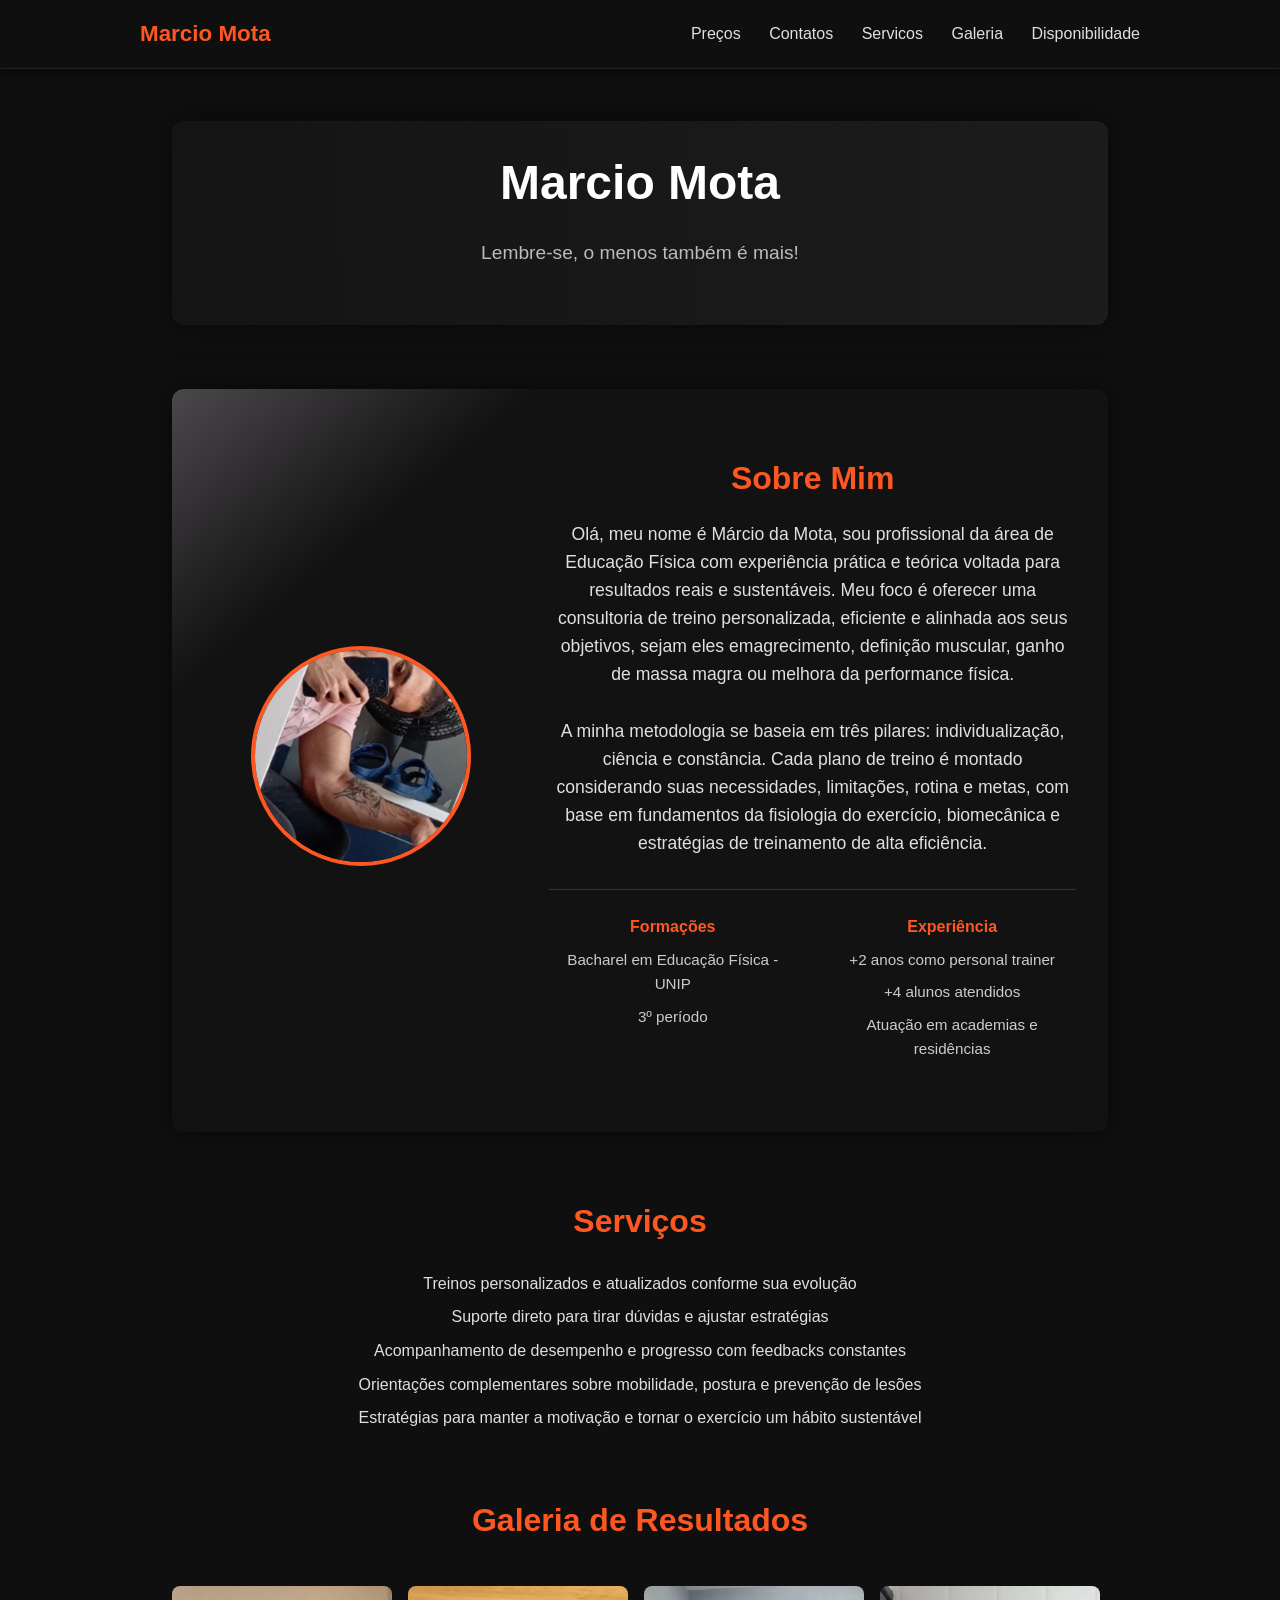
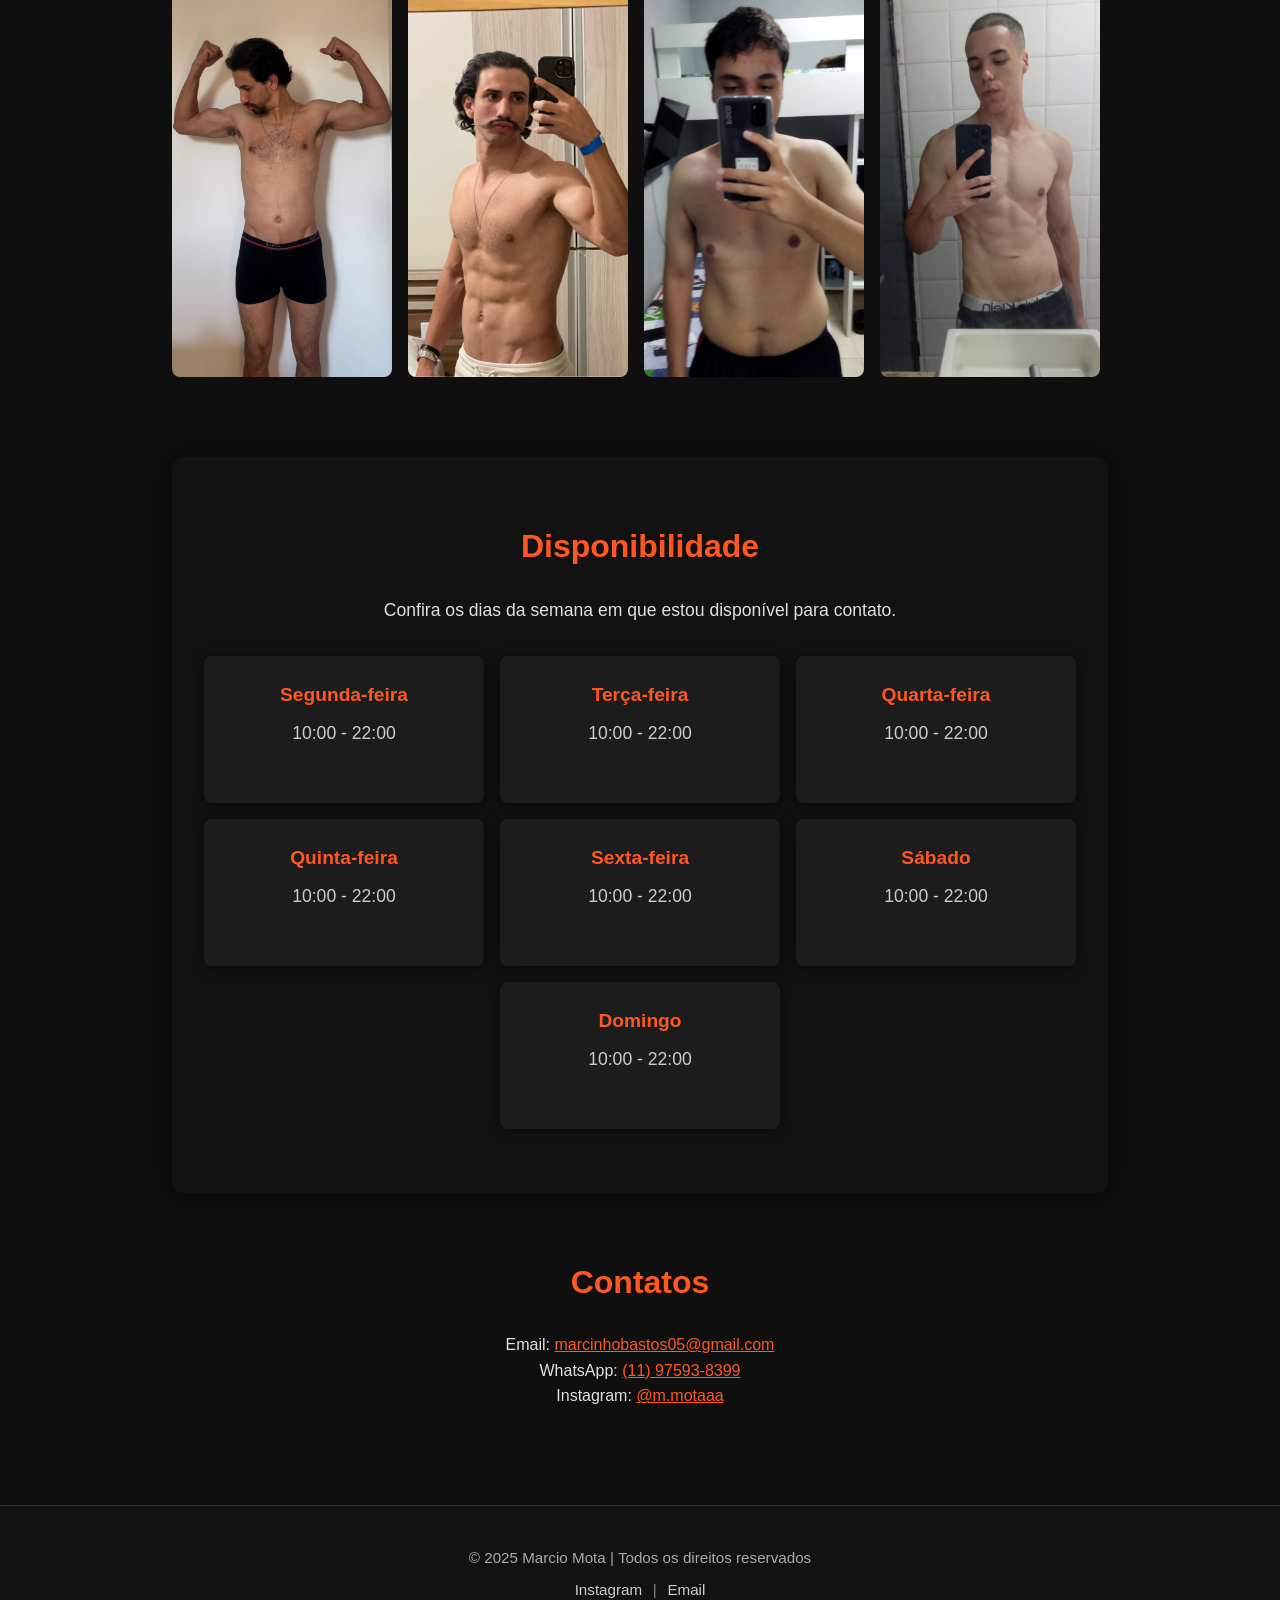
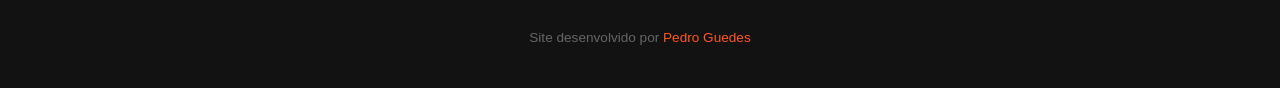
<file: index.html>
<!DOCTYPE html>
<html lang="pt-BR">
<head>
  <meta charset="UTF-8" />
  <meta name="viewport" content="width=device-width, initial-scale=1.0"/>
  <link rel="icon" href="/images/m.png" type="image/x-icon">
  <title>Marcio Mota</title>
  <link rel="stylesheet" href="style.css" />
</head>
<body>
    <header class="navbar">
        <div class="nav-container">
          <h1 class="logo">Marcio Mota</h1>
          <nav class="nav-links">
            <a href="precos.html">Preços</a>
            <a href="linktree.html">Contatos</a>
            <a href="#services">Servicos</a>
            <a href="#galery">Galeria</a>
            <a href="#disponibilidade">Disponibilidade</a>
          </nav>
        </div>
      </header>
      
  <main>
    <section class="title">
      <h1>Marcio Mota</h1>
      <p>Lembre-se, o menos também é mais!</p>
    </section>

    <section id="sobre" class="sobre-container">
      <div class="sobre-content">
        <div class="foto-container">
          <img src="/images/a3.png" alt="Marcio Mota">
        </div>
        <div class="descricao">
          <h2>Sobre Mim</h2>
          <p>Olá, meu nome é Márcio da Mota, sou profissional da área de Educação Física com experiência prática e teórica voltada para resultados reais e sustentáveis. Meu foco é oferecer uma consultoria de treino personalizada, eficiente e alinhada aos seus objetivos, sejam eles emagrecimento, definição muscular, ganho de massa magra ou melhora da performance física. <br><br>

            A minha metodologia se baseia em três pilares: individualização, ciência e constância. Cada plano de treino é montado considerando suas necessidades, limitações, rotina e metas, com base em fundamentos da fisiologia do exercício, biomecânica e estratégias de treinamento de alta eficiência.</p>
          <hr>
          <div class="info-extra">
            <div>
              <h4>Formações</h4>
              <ul>
                <li>Bacharel em Educação Física - UNIP</li>
                <li>3º período</li>
                <li></li>
              </ul>
            </div>
            <div>
              <h4>Experiência</h4>
              <ul>
                <li>+2 anos como personal trainer</li>
                <li>+4 alunos atendidos</li>
                <li>Atuação em academias e residências</li>
              </ul>
            </div>
          </div>
        </div>
      </div>
    </section>
    

    <section id="services">
      <h2>Serviços</h2>
      <ul>
        <li>Treinos personalizados e atualizados conforme sua evolução</li>
        <li>Suporte direto para tirar dúvidas e ajustar estratégias</li>
        <li>Acompanhamento de desempenho e progresso com feedbacks constantes</li>
        <li>Orientações complementares sobre mobilidade, postura e prevenção de lesões</li>
        <li>Estratégias para manter a motivação e tornar o exercício um hábito sustentável</li>
      </ul>
    </section>

    <section id="galery">
      <h2>Galeria de Resultados</h2>
      <div class="galeria-grid">
        <img class="aluno1" src="images/a1.1.png" alt="Aluno1_antes">
        <img class="aluno1" src="images/a1.png" alt="Aluno1_depois">
        <img class="aluno2" src="images/a2.png" alt="Aluno2_antes">
        <img class="aluno2" src="images/a2_2.png" alt="Aluno2_depois">
    </section>

    <section id="disponibilidade">
        <h2>Disponibilidade</h2>
        <p>Confira os dias da semana em que estou disponível para contato.</p>
        <div class="dias-disponibilidade">
          <div class="dia">
            <span>Segunda-feira</span>
            <p>10:00 - 22:00</p>
          </div>
          <div class="dia">
            <span>Terça-feira</span>
            <p>10:00 - 22:00</p>
          </div>
          <div class="dia">
            <span>Quarta-feira</span>
            <p>10:00 - 22:00</p>
          </div>
          <div class="dia">
            <span>Quinta-feira</span>
            <p>10:00 - 22:00</p>
          </div>
          <div class="dia">
            <span>Sexta-feira</span>
            <p>10:00 - 22:00</p>
          </div>
          <div class="dia">
            <span>Sábado</span>
            <p>10:00 - 22:00</p>
          </div>
          <br>
          <div class="dia">
            <span>Domingo</span>
            <p>10:00 - 22:00</p>
          </div>
        </section> 

    <section id="contato">
      <h2>Contatos</h2>
      <p>Email: <a href="mailto:marcinhobastos05@gmail.com">marcinhobastos05@gmail.com</a></p>
      <p>WhatsApp: <a href="https://wa.me/+5511975938399" target="_blank">(11) 97593-8399</a></p>
      <p>Instagram: <a href="https://www.instagram.com/m.motaaa/" target="_blank">@m.motaaa</a></p>
    </section>
  </main>

  <footer>
    <div class="footer-container">
      <p>&copy; 2025 Marcio Mota | Todos os direitos reservados</p>
  
      <div class="footer-social">
        <a href="https://www.instagram.com/m.motaaa/" target="_blank">Instagram</a>
        <span>|</span>
        <a href="mailto:marcinhobastos05@gmail.com">Email</a>
      </div>
  
      <p class="credit">Site desenvolvido por <a href="https://www.linkedin.com/in/pedrohcguedes/" target="_blank">Pedro Guedes</a></p>
    </div>
  </footer>

  <script src="index.js"></script>
</body>
</html>
</file>
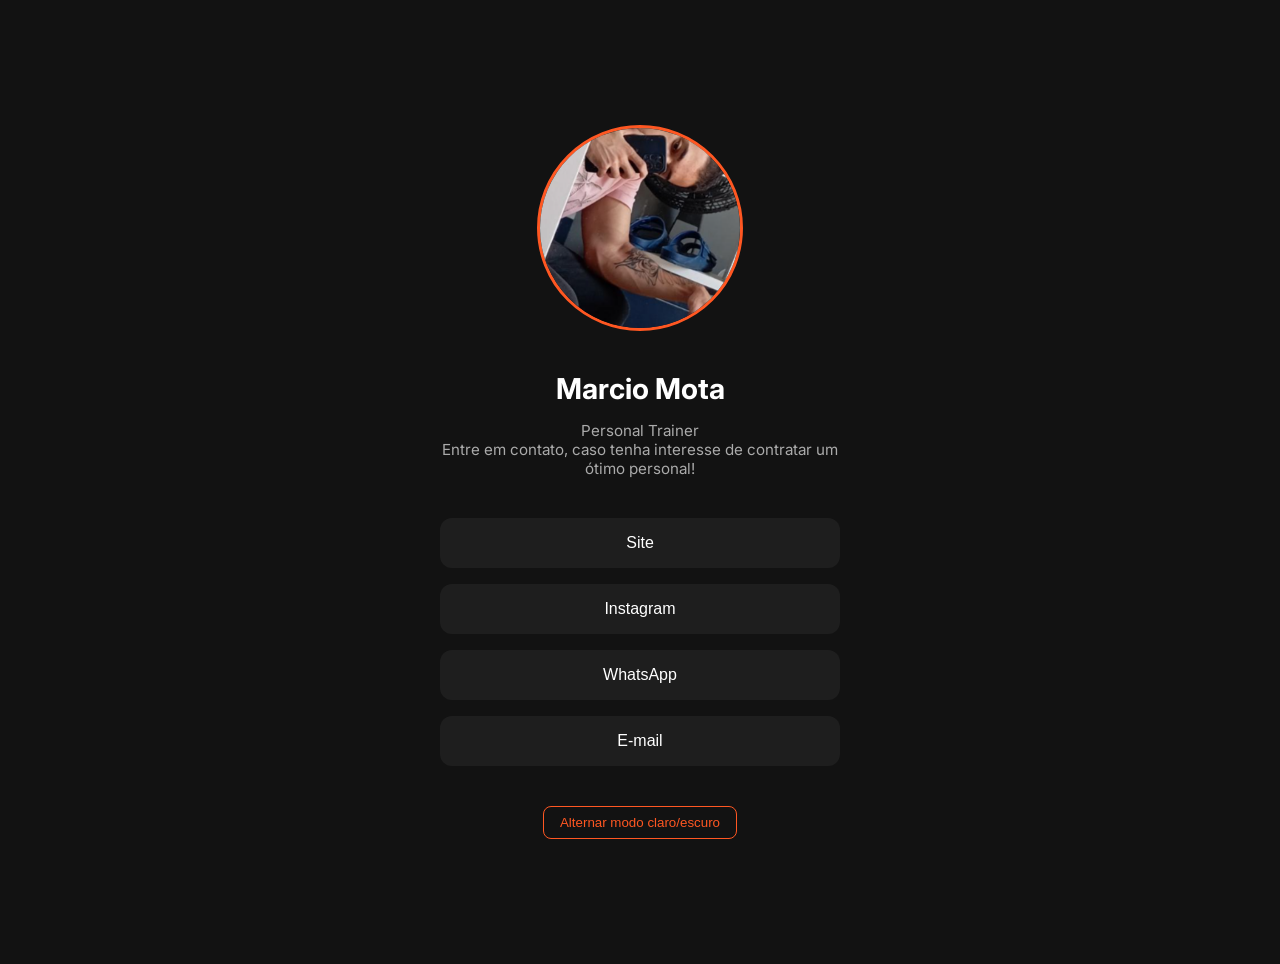
<file: linktree.html>
<!DOCTYPE html>
<html lang="pt-BR">
<head>
  <meta charset="UTF-8">
  <meta name="viewport" content="width=device-width, initial-scale=1.0">
  <title>Marcio Mota</title>
  <link rel="icon" href="/images/m.png" type="image/x-icon">
  <link rel="stylesheet" href="linktree.css">
  <link href="https://fonts.googleapis.com/css2?family=Inter:wght@400;600&display=swap" rel="stylesheet">
</head>
<body>
  <div class="container">
    <img src="/images/a3.png" alt="Marcio Mota" class="profile-pic">
    <h1>Marcio Mota</h1>
    <p>Personal Trainer <br>Entre em contato, caso tenha interesse de contratar um ótimo personal!</p>

    <a href="index.html"><button class="link-button">Site</button></a>
    <a href="https://www.instagram.com/m.motaaa/" target="_blank"><button class="link-button">Instagram</button></a>
    <a href="https://wa.me/+5511975938399" target="_blank"><button class="link-button">WhatsApp</button></a>
    <a href="mailto:marcinhobastos05@gmail.com"><button class="link-button">E-mail</button></a>

    <button class="toggle-mode" onclick="toggleMode()">Alternar modo claro/escuro</button>
  </div>

  <script src="linktree.js"></script>
</body>
</html>
</file>
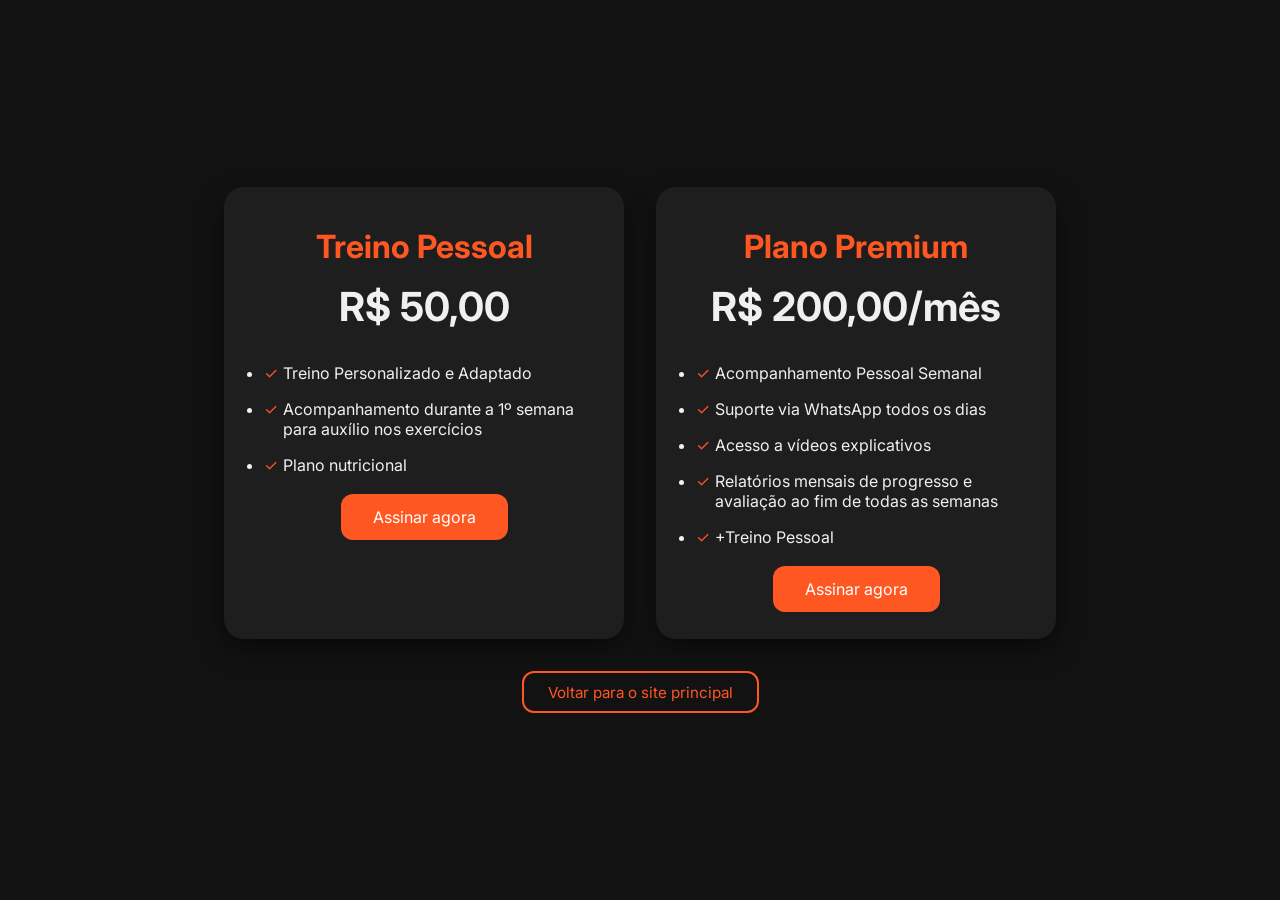
<file: precos.html>
<!DOCTYPE html>
<html lang="pt-BR">
<head>
  <meta charset="UTF-8">
  <meta name="viewport" content="width=device-width, initial-scale=1.0">
  <title>Marcio Mota</title>
  <link rel="icon" href="/images/m.png" type="image/x-icon">
  <link rel="stylesheet" href="precos.css">
  <link href="https://fonts.googleapis.com/css2?family=Inter:wght@400;600&display=swap" rel="stylesheet">
</head>
<body>
  <div class="planos-container">
    <div class="plano-card">
        <h2>Treino Pessoal</h2>
        <div class="preco">R$ 50,00</div>
        <ul class="beneficios">
          <li>Treino Personalizado e Adaptado</li>
          <li>Acompanhamento durante a 1º semana para auxílio nos exercícios</li>
          <li>Plano nutricional</li>
        </ul>
        <a href="linktree.html" class="botao-assinar" >Assinar agora</a>
      </div>

    <div class="plano-card">
      <h2>Plano Premium</h2>
      <div class="preco">R$ 200,00/mês</div>
      <ul class="beneficios">
        <li>Acompanhamento Pessoal Semanal</li>
        <li>Suporte via WhatsApp todos os dias</li>
        <li>Acesso a vídeos explicativos</li>
        <li>Relatórios mensais de progresso e avaliação ao fim de todas as semanas</li>
        <li>+Treino Pessoal</li>
      </ul>
      <a href="linktree.html" class="botao-assinar" >Assinar agora</a>
    </div>

    
  </div>
  <a href="index.html" class="botao-voltar">Voltar para o site principal</a>

  <script src="linktree.js"></script>
  
</body>
</html>
</file>
<file: style.css>
/* Reset do Site */
* {
    margin: 0;
    padding: 0;
    box-sizing: border-box;
    scroll-behavior: smooth
  }
  
  body {
    font-family: 'Segoe UI', sans-serif;
    background: #0f0f0f;
    color: #e0e0e0;
    line-height: 1.6;
  }
  
  main {
    max-width: 1000px;
    margin: auto;
    padding: 2rem;
  }
  
  /* Navbar */
.navbar {
    position: fixed;
    top: 0;
    width: 100%;
    background-color: #0f0f0f;
    padding: 1rem 2rem;
    box-shadow: 0 2px 10px rgba(0, 0, 0, 0.6);
    z-index: 1000;
    border-bottom: 1px solid #222;
  }
  
  .nav-container {
    max-width: 1000px;
    margin: auto;
    display: flex;
    justify-content: space-between;
    align-items: center;
  }
  
  .logo {
    font-size: 1.4rem;
    color: #ff5722;
  }
  
  .nav-links a {
    color: #e0e0e0;
    margin-left: 1.5rem;
    text-decoration: none;
    font-weight: 500;
    transition: color 0.4s ease;
  }
  
  .nav-links a:hover {
    color: #ff5722;
  }
  
  /* Espaço para compensar a nav fixa */
  body {
    padding-top: 25px;
  }

  /* Reeeeesponsividade */
  
  @media (max-width: 600px) {
    .nav-container {
      flex-direction: column;
      align-items: flex-start;
    }
  
    .nav-links {
      margin-top: 0.5rem;
    }
  
    .nav-links a {
      display: block;
      margin: 0.3rem 0;
    }
  }
  
  /* Título */
  .title {
    text-align: center;
    padding: 1.5rem 2rem;
    background: linear-gradient(to right, #141414, #1c1c1c);
    border-radius: 12px;
    box-shadow: 0 0 30px rgba(0, 0, 0, 0.5);
  }
  
  .title h1 {
    font-size: 3rem;
    color: #ffffff;
    margin-bottom: 1rem;
  }
  
  .title p {
    font-size: 1.2rem;
    margin-bottom: 2rem;
    color: #bbbbbb;
  }
  
  /* Layout base das Seções */
  section {
    margin: 4rem 0;
    text-align: center;
  }
  
  h2 {
    font-size: 2rem;
    margin-bottom: 1.5rem;
    color: #ff5722;
  }
  
  ul {
    list-style: none;
    padding: 0;
  }
  
  ul li {
    margin: 0.5rem 0;
  }

/* Seção do Sobre Mim */
.sobre-container {
  padding: 4rem 2rem;
  background-image: linear-gradient(
    -40deg,
    #121212 80%,
    rgba(110, 105, 110, 0.63) 100%
  );
  color: #e0e0e0;
  box-shadow: 0 0 30px rgba(0, 0, 0, 0.5);
  border-radius: 12px;
}

.sobre-content {
  max-width: 1000px;
  margin: auto;
  display: flex;
  flex-wrap: wrap;
  align-items: center;
  gap: 2rem;
}

.foto-container {
  flex: 1 1 250px;
  text-align: center;
}

.foto-container img {
  width: 220px;
  height: 220px;
  border-radius: 50%;
  object-fit: cover;
  border: 4px solid #ff5722;
  transition: transform 0.4s ease;
}

.foto-container img:hover {
  transform: scale(1.05);
}

.descricao {
  flex: 2 1 400px;
}

.descricao h2 {
  font-size: 2rem;
  margin-bottom: 1rem;
  color: #ff5722;
}

.descricao p {
  font-size: 1.1rem;
  line-height: 1.6;
  margin-bottom: 1.5rem;
}

.descricao hr {
  border: none;
  border-top: 1px solid #333;
  margin: 2rem 0 1.5rem;
}

.info-extra {
  display: flex;
  gap: 2rem;
}

.info-extra h4 {
  color: #ff5722;
  margin-bottom: 0.5rem;
}

.info-extra ul {
  list-style: none;
  padding: 0;
}

.info-extra li {
  margin-bottom: 0.4rem;
  font-size: 0.95rem;
  color: #ccc;
}


  /*Dispoibilidade*/
  #disponibilidade {
    text-align: center;
    padding: 4rem 2rem;
    background-color: #121212;
    color: #e0e0e0;
    border-radius: 12px;
    box-shadow: 0 0 30px rgba(0, 0, 0, 0.5);
  }
  
  #disponibilidade h2 {
    font-size: 2rem;
    margin-bottom: 1.5rem;
    color: #ff5722;
  }
  
  #disponibilidade p {
    margin-bottom: 2rem;
    font-size: 1.1rem;
  }
  
  .dias-disponibilidade {
    display: grid;
    grid-template-columns: repeat(auto-fit, minmax(220px, 1fr));
    gap: 1rem;
    max-width: 1000px;
    margin: auto;
  }
  
  .dia {
    background-color: #1c1c1c;
    border-radius: 8px;
    padding: 1.5rem;
    box-shadow: 0 2px 15px rgba(0, 0, 0, 0.5);
    transition: transform 0.3s ease, background-color 0.3s ease;
  }
  
  .dia span {
    font-size: 1.2rem;
    font-weight: bold;
    color: #ff5722;
    margin-bottom: 0.5rem;
    display: block;
  }
  
  .dia p {
    color: #ccc;
  }
  
  .dia:hover {
    transform: translateY(-7px);
    background-color: #2a2a2a;
  }

  .dia:hover span {
    color: #ccc;
  }
  
  .dia:hover p {
    color: #ff5722;
  }
  
  
  /* Galeria de Fotos */
  .galeria-grid {
    display: grid;
    grid-template-columns: repeat(auto-fit, minmax(100px, 220px));
    gap: 1rem;
    padding: 1rem 0;
  }
  
  .galeria-grid img {
    width: 100%;
    border-radius: 8px;
    object-fit: cover;
    transition: transform 0.3s ease, box-shadow 0.3s ease;
  }
  
  .galeria-grid img:hover {
    transform: scale(1.03);
    box-shadow: 0 0 20px rgba(255, 87, 34, 0.4);
  }
  
  /* Mudar os Links */
  a {
    color: #ff5722;
  }
  
  a:hover {
    text-decoration: underline;
  }
  
  /* Deixar Responsivo */
  @media (max-width: 768px) {
    .hero h1 {
      font-size: 2.3rem;
    }
  
    h2 {
      font-size: 1.5rem;
    }
  }

  /* Footer */
  footer {
    background-color: #121212;
    border-top: 1px solid #2a2a2a;
    padding: 2.5rem 1rem;
    text-align: center;
    color: #aaa;
    font-size: 0.95rem;
    transition: background-color 0.3s ease;
  }
  
  .footer-container {
    max-width: 900px;
    margin: auto;
  }
  
  .footer-nav {
    margin: 1.5rem 0 1rem;
  }
  
  .footer-nav a {
    color: #ccc;
    margin: 0 1rem;
    text-decoration: none;
    transition: color 0.3s ease, transform 0.2s ease;
  }
  
  .footer-nav a:hover {
    color: #ff5722;
    transform: translateY(-2px);
  }
  
  .footer-social {
    margin: 0.5rem 0 1rem;
    color: #888;
  }
  
  .footer-social a {
    color: #ccc;
    margin: 0 0.4rem;
    text-decoration: none;
    transition: color 0.3s ease, transform 0.2s ease;
  }
  
  .footer-social a:hover {
    color: #ff5722;
    transform: scale(1.1);
  }
  
  .credit {
    margin-top: 1.5rem;
    font-size: 0.85rem;
    color: #666;
  }
  
  .credit a {
    color: #ff5722;
    text-decoration: none;
    transition: color 0.3s ease;
  }
  
  .credit a:hover {
    color: #ffa07a;
    text-decoration: underline;
  }
  
  /* Deixar Responsivo também */
  @media (max-width: 600px) {
    .footer-nav a, .footer-social a {
      display: block;
      margin: 0.3rem 0;
    }
  }
</file>
<file: linktree.css>
:root {
    --bg-dark: #121212;
    --bg-light: #f2f2f2;
    --text-dark: #ffffff;
    --text-light: #121212;
    --primary: #ff5722;
    --card-dark: #1e1e1e;
    --card-light: #cebbbb;
    --primary-light: #c09393;
  }

  body {
    margin: 0;
    font-family: 'Inter', sans-serif;
    background-color: var(--bg-dark);
    color: var(--text-dark);
    display: flex;
    flex-direction: column;
    align-items: center;
    justify-content: flex-start;
    min-height: 100vh;
    transition: all 0.3s ease;
    padding: 2rem;
  }

  .container {
    max-width: 400px;
    width: 100%;
    text-align: center;
    margin: auto;
  }

  .profile-pic {
    width: 200px;
    height: 200px;
    border-radius: 50%;
    object-fit: cover;
    border: 3px solid var(--primary);
    margin-bottom: 1rem;
  }

  .profile-pic:hover{
    transform: scale(1.05);
  }

  h1 {
    font-size: 1.8rem;
    margin-bottom: 0.5rem;
  }

  p {
    font-size: 0.95rem;
    color: #aaa;
    margin-bottom: 2rem;
  }

  .link-button {
    background-color: var(--card-dark);
    color: var(--text-dark);
    border: none;
    border-radius: 12px;
    padding: 1rem;
    margin: 0.5rem 0;
    width: 100%;
    font-size: 1rem;
    cursor: pointer;
    transition: background 0.3s ease, transform 0.2s;
  }

  .link-button:hover {
    background-color: var(--primary);
    transform: scale(1.03);
  }

  .toggle-mode {
    margin-top: 2rem;
    cursor: pointer;
    background: none;
    border: 1px solid var(--primary);
    border-radius: 8px;
    padding: 0.5rem 1rem;
    color: var(--primary);
    transition: background 0.3s;
  }

  .toggle-mode:hover {
    background-color: var(--primary);
    color: white;
  }

  body.light {
    background-color: var(--bg-light);
    color: var(--text-light);
  }

  body.light p {
    color: var(--bg-dark);
  }

  body.light .link-button {
    background-color: var(--card-light);
    color: var(--text-light);
  }

  body.light .link-button:hover {
    background-color: var(--primary-light);
    color: var(--text-light);
  }

  body.light .toggle-mode {
    border-color: var(--text-light);
    color: var(--text-light);
  }

  body.light .toggle-mode:hover {
    background-color: var(--text-light);
    color: var(--bg-light);
  }
</file>
<file: precos.css>
:root {
  --bg-dark: #121212;
  --text: #f0f0f0;
  --card: #1e1e1e;
  --primary: #ff5722;
}

* {
  margin: 0;
  padding: 0;
  box-sizing: border-box;
}

body {
  background-color: var(--bg-dark);
  color: var(--text);
  font-family: 'Inter', sans-serif;
  display: flex;
  flex-direction: column;
  align-items: center;
  justify-content: center;
  min-height: 100vh;
  padding: 2rem;
}

.planos-container {
  display: flex;
  flex-wrap: wrap;
  gap: 2rem;
  justify-content: center;
  margin-bottom: 2rem;
}

.plano-card {
  background-color: var(--card);
  padding: 2.5rem;
  border-radius: 20px;
  box-shadow: 0 10px 25px rgba(0, 0, 0, 0.5);
  max-width: 400px;
  width: 100%;
  text-align: center;
  transition: transform 0.3s ease;
}

.plano-card:hover {
  transform: translateY(-6px);
}

.plano-card h2 {
  font-size: 2rem;
  color: var(--primary);
  margin-bottom: 1rem;
}

.plano-card .preco {
  font-size: 2.5rem;
  font-weight: bold;
  margin-bottom: 2rem;
}

.beneficios {
  text-align: left;
  margin-bottom: 2rem;
}

.beneficios li {
  margin-bottom: 1rem;
  font-size: 1rem;
  padding-left: 1.2rem;
  position: relative;
}

.beneficios li::before {
  content: '✓';
  color: var(--primary);
  position: absolute;
  left: 0;
}

.botao-assinar {
  background-color: var(--primary);
  color: #fff;
  border: none;
  padding: 0.8rem 2rem;
  border-radius: 12px;
  font-size: 1rem;
  cursor: pointer;
  text-decoration: none;
  transition: background 0.3s ease;
}

.botao-assinar:hover {
  color: #121212;
  background-color: #b6a5a0;
}

.botao-voltar {
  background-color: transparent;
  color: var(--primary);
  border: 2px solid var(--primary);
  padding: 0.6rem 1.5rem;
  border-radius: 12px;
  font-size: 0.95rem;
  cursor: pointer;
  text-decoration: none;
  transition: all 0.3s ease;
}

.botao-voltar:hover {
  background-color: var(--primary);
  color: white;
}

@media (max-width: 900px) {
  .planos-container {
    flex-direction: column;
    align-items: center;
  }
}
</file>
